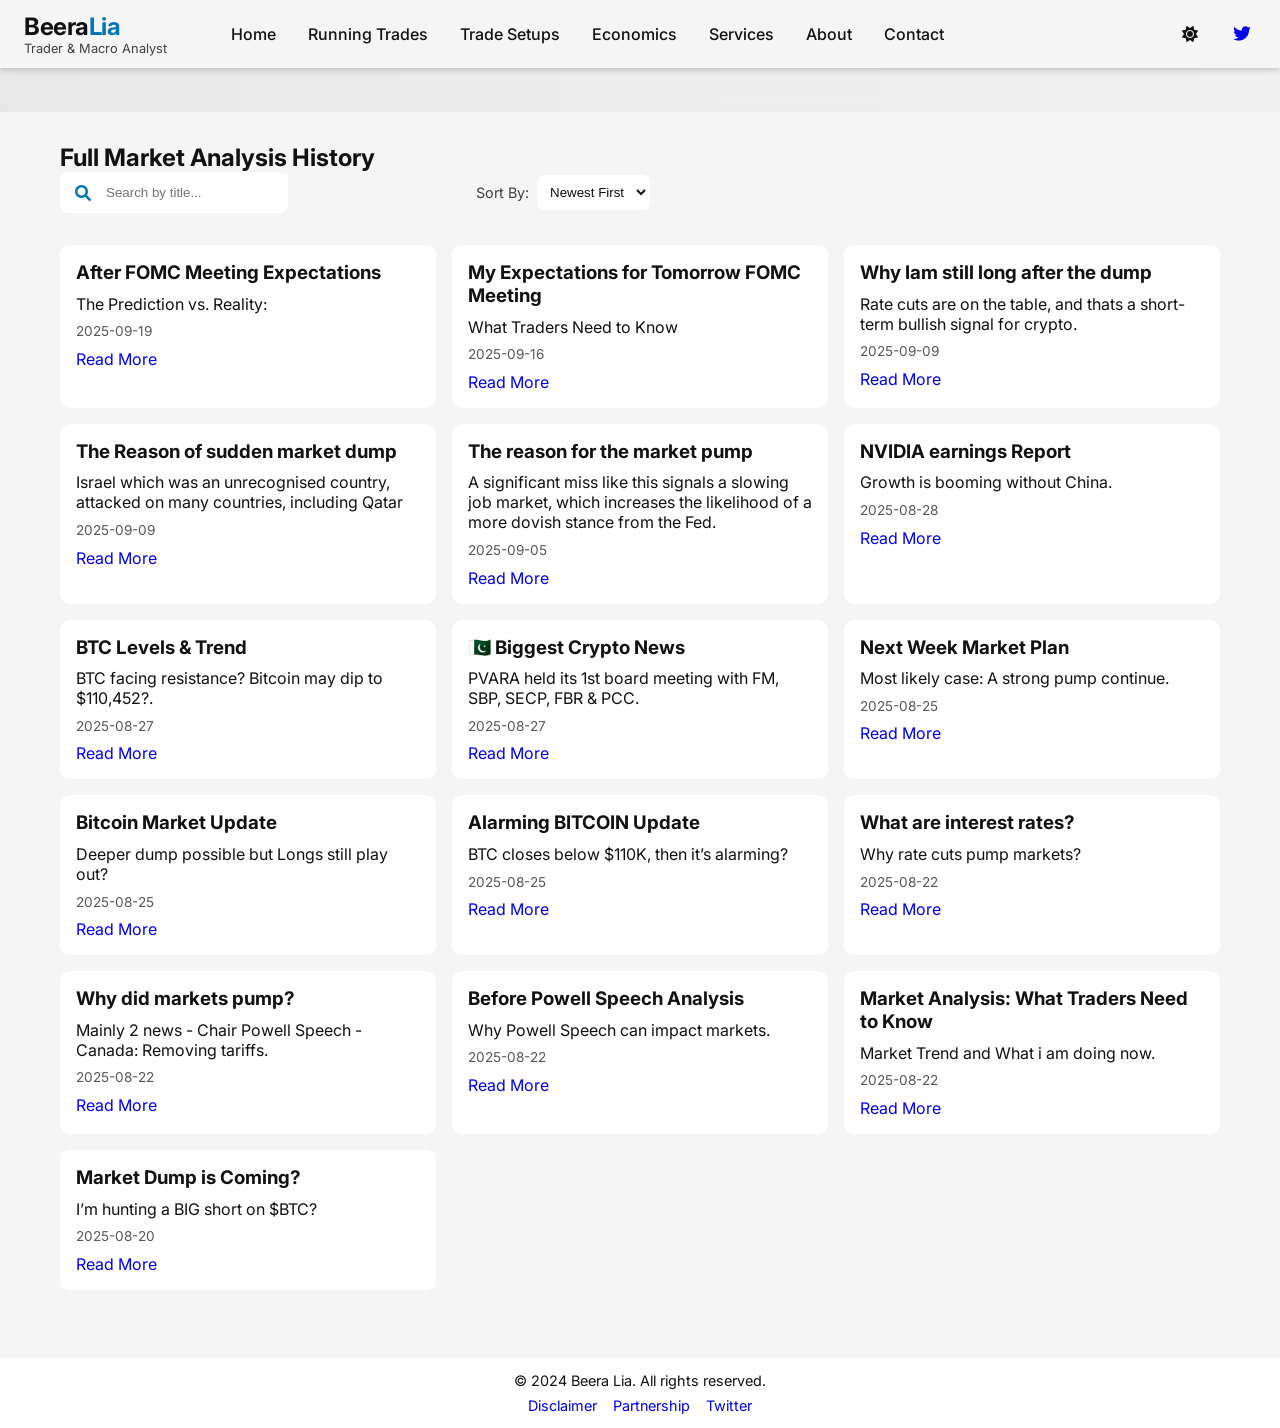
<file: markethistory.html>
<!DOCTYPE html>
<html lang="en">
<head>
    <meta charset="UTF-8" />
    <meta name="viewport" content="width=device-width, initial-scale=1.0" />
    <title>Beera Lia | Market History</title>
    <link rel="stylesheet" href="styles.css" />
    <link href="https://fonts.googleapis.com/css2?family=Inter:wght@400;500;700&display=swap" rel="stylesheet">
    <link rel="stylesheet" href="https://cdnjs.cloudflare.com/ajax/libs/font-awesome/6.0.0/css/all.min.css" />
</head>
<body class="market-history-page">
    <nav id="mainNav">
        <div class="logo">
            <h1>Beera<span>Lia</span></h1>
            <p>Trader & Macro Analyst</p>
        </div>
        <ul class="nav-links">
            <li><a href="index.html#home">Home</a></li>
            <li><a href="index.html#running-trades">Running Trades</a></li>
            <li><a href="index.html#trades">Trade Setups</a></li>
            <li><a href="index.html#economics">Economics</a></li>
            <li><a href="index.html#services">Services</a></li>
            <li><a href="index.html#about">About</a></li>
            <li><a href="index.html#contact">Contact</a></li>
        </ul>
        <div class="nav-right">
            <div class="mobile-menu-toggle">
                <i class="fas fa-bars"></i>
            </div>
        </div>
        <div class="theme-toggle">
            <i class="fas fa-moon"></i>
        </div>
        <div class="social">
            <a href="https://x.com/areebithink" target="_blank" rel="noopener">
                <i class="fab fa-twitter"></i>
            </a>
        </div>
    </nav>

    <div id="tickerWrap">
        <div id="ticker-tape" class="tradingview-widget-container">
            <div class="tradingview-widget-container__widget" id="ticker-widget"></div>
        </div>
    </div>

    <main>
        <section id="full-market-history" class="section">
            <h2>Full Market Analysis History</h2>
            <div class="filters">
                <div class="search-bar-container">
                    <i class="fas fa-search"></i>
                    <input type="text" id="searchInput" placeholder="Search by title..." aria-label="Search market analysis" />
                </div>
                <div class="filter-controls">
                    <label for="sortSelect">Sort By:</label>
                    <select id="sortSelect">
                        <option value="newest">Newest First</option>
                        <option value="oldest">Oldest First</option>
                    </select>
                </div>
            </div>
            
            <div class="blog-grid" id="fullBlogLogs">
                </div>

            <div id="noResults" class="hidden">
                <p>No analysis found matching your search.</p>
            </div>
        </section>
    </main>

    <footer>
        <p>&copy; 2024 Beera Lia. All rights reserved.</p>
        <div class="footer-links">
            <a href="/disclaimer.html">Disclaimer</a>
            <a href="#">Partnership</a>
            <a href="https://x.com/areebithink" target="_blank" rel="noopener">Twitter</a>
        </div>
    </footer>

    <script src="https://s3.tradingview.com/tv.js"></script>
    <script src="script.js"></script>
</body>
</html>
</file>
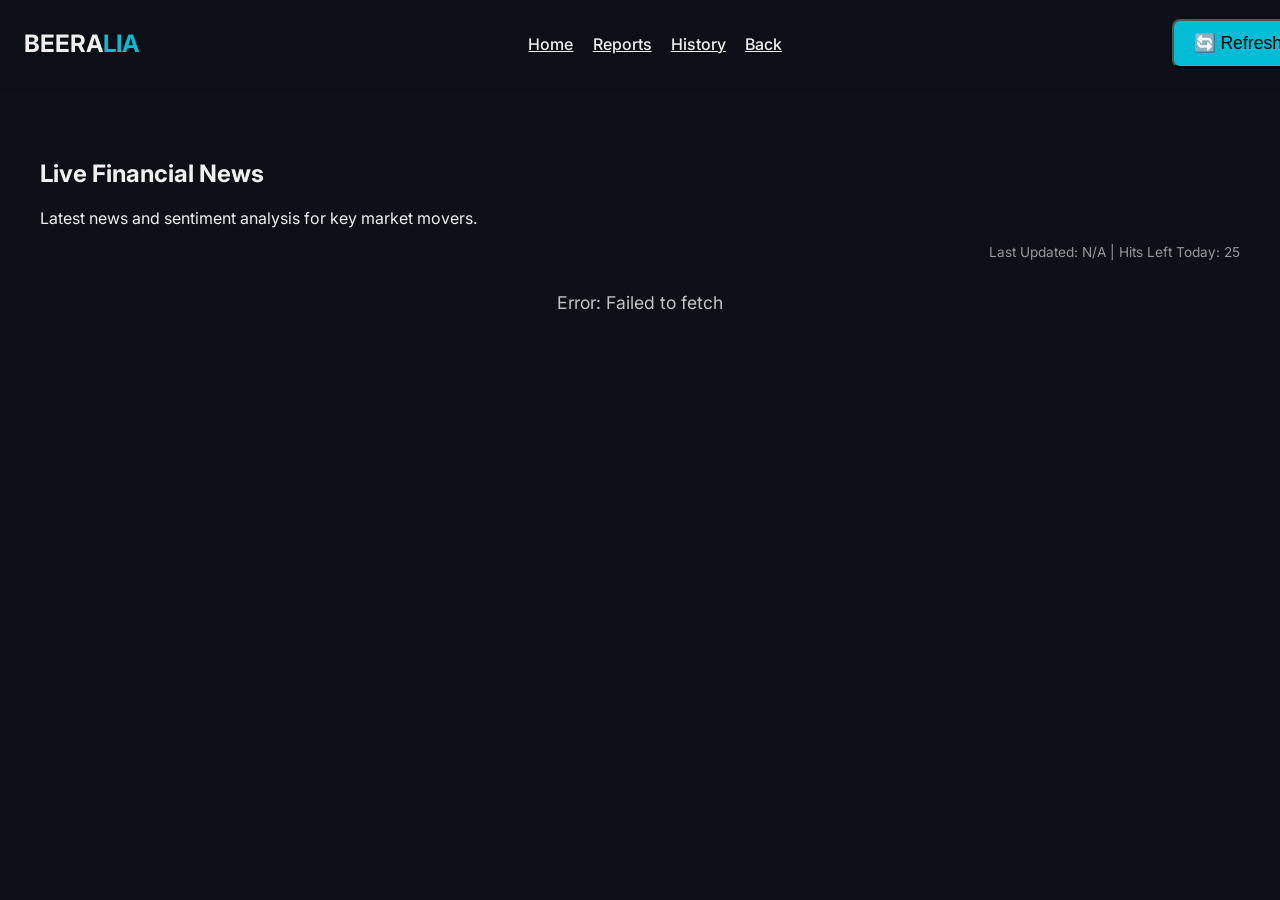
<file: news.html>
<!DOCTYPE html>
<html lang="en">

<head>
    <meta charset="UTF-8">
    <meta name="viewport" content="width=device-width, initial-scale=1.0">
    <title>Live Market News & Sentiments</title>
    <link rel="stylesheet" href="https://cdnjs.cloudflare.com/ajax/libs/font-awesome/5.15.3/css/all.min.css">
    <link rel="preconnect" href="https://fonts.googleapis.com">
    <link rel="preconnect" href="https://fonts.gstatic.com" crossorigin>
    <link href="https://fonts.googleapis.com/css2?family=Inter:wght@400;500;600;700&display=swap" rel="stylesheet">
    <style>
        :root {
            --bg-color: #0d1117;
            --text-color: #f0f0f0;
            --accent-color: #00bcd4;
            --card-bg: #161b22;
            --btn-bg: #00bcd4;
            --btn-text: #000000;
            --nav-bg: rgba(13, 17, 23, 0.95);
            --nav-border: #00bcd4;
            --accent-color-rgb: 0, 188, 212;
            --nav-height: 68px;
            --ticker-height: 44px;
        }

        body {
            font-family: 'Inter', sans-serif;
            background-color: var(--bg-color);
            color: var(--text-color);
            padding-top: calc(var(--nav-height) + var(--ticker-height) - 5px);
            margin: 0;
        }

        nav {
            background: var(--nav-bg);
            backdrop-filter: blur(12px);
            padding: 0.6rem 1.5rem;
            display: flex;
            align-items: center;
            justify-content: space-between;
            position: fixed;
            width: 100%;
            top: 0;
            z-index: 2000;
            height: var(--nav-height);
            box-shadow: 0 2px 6px rgba(0, 0, 0, 0.2);
        }

        .logo h1 {
            font-size: 1.5rem;
            font-weight: 700;
        }

        .logo span {
            color: var(--accent-color);
        }

        .nav-links {
            display: flex;
            gap: 1.2rem;
            list-style: none;
        }

        .nav-links a {
            font-weight: 500;
            font-size: 1rem;
            color: var(--text-color);
        }

        .btn {
            background: var(--btn-bg);
            color: var(--btn-text);
            padding: 0.75rem 1.25rem;
            /* Increased size */
            border-radius: 8px;
            /* Slight rounding */
            font-size: 1.1rem;
            /* Larger font for clarity */
            transition: background 0.3s ease;
        }

        .btn:hover {
            background: #008c9e;
            /* Slightly darker on hover */
        }

        .nav-right {
            display: flex;
            align-items: center;
        }

        .page-content {
            max-width: 1200px;
            margin: auto;
            padding: 2rem 1rem;
        }

        .report-card {
            background: var(--card-bg);
            padding: 1.5rem;
            border-radius: 12px;
            box-shadow: 0 4px 12px rgba(0, 0, 0, 0.2);
            margin-bottom: 1.5rem;
        }

        .sentiment-badge {
            padding: 0.25rem 0.75rem;
            border-radius: 9999px;
            font-size: 0.75rem;
            font-weight: 600;
            text-transform: uppercase;
        }

        .sentiment-badge.positive {
            background-color: rgba(0, 200, 0, 0.12);
            color: #00c800;
        }

        .sentiment-badge.neutral {
            background-color: rgba(128, 128, 128, 0.12);
            color: #808080;
        }

        .sentiment-badge.negative {
            background-color: rgba(200, 0, 0, 0.12);
            color: #c80000;
        }

        #loading-message,
        #error-message {
            text-align: center;
            margin-top: 2rem;
            font-size: 1.1rem;
            opacity: 0.8;
        }

        .hidden {
            display: none !important;
        }

        .update-info {
            text-align: right;
            font-size: 0.85rem;
            opacity: 0.6;
            margin-bottom: 1rem;
        }

        /* Responsive Grid */
        #news-container {
            display: grid;
            grid-template-columns: repeat(auto-fit, minmax(280px, 1fr));
            gap: 1rem;
        }
    </style>
</head>

<body>
    <nav>
        <div class="logo">
            <h1>BEERA<span>LIA</span></h1>
        </div>
        <div class="nav-links">
            <a href="/index.html">Home</a>
            <a href="/reports.html">Reports</a>
            <a href="/tradehistory.html">History</a>
            <a href="/index.html">Back</a>
        </div>
        <div class="nav-right">
            <button class="btn" id="refreshBtn">🔄 Refresh</button>
        </div>
    </nav>

    <main class="page-content">
        <h2>Live Financial News</h2>
        <p>Latest news and sentiment analysis for key market movers.</p>

        <div class="update-info">
            Last Updated: <span id="last-updated"></span> |
            Hits Left Today: <span id="hits-left"></span>
        </div>

        <div id="overallSentiment" class="mb-6"></div>

        <div id="loading-message" class="hidden">
            <i class="fas fa-spinner fa-spin"></i> Fetching news...
        </div>
        <div id="error-message" class="hidden"></div>

        <div id="news-container"></div>
    </main>

    <script>
        const API_KEY = 'MKH2ZAGMWGWE6N4B';
        const TOPICS = 'blockchain,cryptocurrency';
        const MAX_HITS = 25;

        const newsContainer = document.getElementById('news-container');
        const loadingMessage = document.getElementById('loading-message');
        const errorMessage = document.getElementById('error-message');
        const lastUpdatedElement = document.getElementById('last-updated');
        const hitsLeftElement = document.getElementById('hits-left');
        const refreshBtn = document.getElementById('refreshBtn');

        function getTodayKey() {
            return new Date().toISOString().split('T')[0];
        }

        function getHits() {
            const data = JSON.parse(localStorage.getItem("hits") || "{}");
            return data[getTodayKey()] || 0;
        }

        function incrementHits() {
            const data = JSON.parse(localStorage.getItem("hits") || "{}");
            const today = getTodayKey();
            data[today] = (data[today] || 0) + 1;
            localStorage.setItem("hits", JSON.stringify(data));
        }

        function calculateOverallSentiment(articles) {
            let bullish = 0, bearish = 0, neutral = 0;
            articles.forEach(item => {
                if (item.overall_sentiment_label === "Bullish") bullish++;
                else if (item.overall_sentiment_label === "Bearish") bearish++;
                else neutral++;
            });

            let overall = "Neutral";
            if (bullish > bearish) overall = "Bullish";
            if (bearish > bullish) overall = "Bearish";

            return { overall, bullish, bearish, neutral };
        }

        function renderOverallSentiment(stats) {
            const overallEl = document.getElementById("overallSentiment");
            overallEl.innerHTML = `
        <div class="report-card">
          <h3>📊 Overall Sentiment</h3>
          <span class="sentiment-badge ${stats.overall.toLowerCase()}">${stats.overall}</span>
          <p>Bullish: ${stats.bullish} | Bearish: ${stats.bearish} | Neutral: ${stats.neutral}</p>
        </div>
      `;
        }

        function renderNews(articles) {
            newsContainer.innerHTML = "";
            const stats = calculateOverallSentiment(articles);
            renderOverallSentiment(stats);

            articles.forEach(article => {
                const sentimentClass = getSentimentClass(article.overall_sentiment_label);

                // Convert to PKT with 12-hour format
                const timePublished = new Date(
                    article.time_published.substring(0, 4),
                    article.time_published.substring(4, 6) - 1,
                    article.time_published.substring(6, 8),
                    article.time_published.substring(9, 11),
                    article.time_published.substring(11, 13)
                );

                const formattedDateTime = timePublished.toLocaleString("en-US", {
                    timeZone: "Asia/Karachi",
                    year: "numeric",
                    month: "short",
                    day: "numeric",
                    hour: "numeric",
                    minute: "numeric",
                    hour12: true
                });

                const relatedTickers = article.ticker_sentiment.map(ts => ts.ticker).join(', ');

                const newsCard = `
          <div class="report-card">
            <h3>${article.title}</h3>
            <p><small>Published: ${formattedDateTime} (PKT)</small></p>
            <span class="sentiment-badge ${sentimentClass}">${article.overall_sentiment_label}</span>
            <p>${article.summary}</p>
            <p><strong>Tickers:</strong> ${relatedTickers || 'N/A'}</p>
            <a href="${article.url}" target="_blank" class="btn">Read More</a>
          </div>
        `;
                newsContainer.innerHTML += newsCard;
            });
        }

        function getSentimentClass(sentiment) {
            const lower = sentiment.toLowerCase();
            if (lower.includes("bullish")) return "positive";
            if (lower.includes("bearish")) return "negative";
            return "neutral";
        }

        async function fetchNewsByTopic() {
            if (getHits() >= MAX_HITS) {
                alert("API hit limit reached for today.");
                return;
            }

            loadingMessage.classList.remove("hidden");
            errorMessage.classList.add("hidden");

            const url = `https://www.alphavantage.co/query?function=NEWS_SENTIMENT&topics=${TOPICS}&apikey=${API_KEY}`;

            try {
                const response = await fetch(url);
                const data = await response.json();

                if (data.feed && data.feed.length > 0) {
                    incrementHits();
                    localStorage.setItem("newsData", JSON.stringify(data.feed));
                    localStorage.setItem("lastUpdated", new Date().toLocaleString("en-US", { timeZone: "Asia/Karachi" }));
                    renderNews(data.feed);
                } else {
                    errorMessage.textContent = "No news found.";
                    errorMessage.classList.remove("hidden");
                }
            } catch (error) {
                errorMessage.textContent = `Error: ${error.message}`;
                errorMessage.classList.remove("hidden");
            } finally {
                loadingMessage.classList.add("hidden");
                lastUpdatedElement.textContent = localStorage.getItem("lastUpdated") || "N/A";
                hitsLeftElement.textContent = MAX_HITS - getHits();
            }
        }

        function loadFromCache() {
            const cached = JSON.parse(localStorage.getItem("newsData") || "[]");
            if (cached.length > 0) {
                renderNews(cached);
                lastUpdatedElement.textContent = localStorage.getItem("lastUpdated");
                hitsLeftElement.textContent = MAX_HITS - getHits();
            } else {
                fetchNewsByTopic();
            }
        }

        refreshBtn.addEventListener("click", fetchNewsByTopic);

        loadFromCache();
    </script>
</body>

</html>
</file>
<file: styles.css>
:root {
  --bg-color: #0d1117;
  --text-color: #f0f0f0;
  --accent-color: #00bcd4;
  --card-bg: #161b22;
  --btn-bg: #00bcd4;
  --btn-text: #000000;
  --nav-bg: rgba(13, 17, 23, 0.95);
  --nav-border: #00bcd4;
  --accent-color-rgb: 0, 188, 212;
  --nav-height: 68px;
  --ticker-height: 44px;
}

.light-mode {
  --bg-color: #f5f5f5;
  --text-color: #111111;
  --accent-color: #0077b6;
  --card-bg: #ffffff;
  --btn-bg: #0077b6;
  --btn-text: #ffffff;
  --nav-bg: rgba(245, 245, 245, 0.95);
  --nav-border: #0077b6;
  --accent-color-rgb: 0, 119, 182;
}

* {
  margin: 0;
  padding: 0;
  box-sizing: border-box;
}

html, body {
  height: 100%;
}

body {
  font-family: 'Inter', 'Segoe UI', Tahoma, Geneva, Verdana, sans-serif;
  background-color: var(--bg-color);
  color: var(--text-color);
  transition: background 0.3s, color 0.3s;
  padding-top: calc(var(--nav-height) + var(--ticker-height) - 5px); /* tighter spacing */
}

/* Navigation Styles */
nav {
  background: var(--nav-bg);
  backdrop-filter: blur(12px);
  padding: 0.6rem 1.5rem;
  display: flex;
  align-items: center;
  justify-content: space-between;
  position: fixed;
  width: 100%;
  top: 0;
  z-index: 2000;
  height: var(--nav-height);
  box-shadow: 0 2px 6px rgba(0,0,0,0.2);
}

#home {
  padding-top: 1rem; /* reduce top space */
}

.logo {
  min-width: 180px;
}

.logo h1 {
  font-size: 1.5rem;
  letter-spacing: -0.5px;
  font-weight: 700;
  margin: 0;
}

.logo p {
  font-size: 0.8rem;
  opacity: 0.8;
  margin: 0;
}

.logo span {
  color: var(--accent-color);
}

.nav-links {
  display: flex;
  gap: 1.2rem;
  list-style: none;
}

.nav-links a {
  font-weight: 500;
  font-size: 1rem;
  padding: 0.4rem;
  position: relative;
  color: var(--text-color);
  transition: all 0.25s ease;
}

.nav-links a:hover {
  background: var(--accent-color);
  color: var(--btn-text);
  text-decoration: none !important;
  border-radius: 4px;
}

.nav-links a::after {
  content: '';
  position: absolute;
  width: 0;
  height: 2px;
  bottom: -4px;
  left: 0;
  background-color: var(--accent-color);
  transition: width 0.3s ease;
}

.nav-links a:hover::after {
  width: 100%;
}

.nav-right {
  display: flex;
  gap: 1rem;
  align-items: center;
  min-width: 180px;
  justify-content: flex-end;
}

/* Remove all underlines */
a,
.btn {
  text-decoration: none !important;
}

/* Buttons */
.btn {
  background: var(--btn-bg);
  color: var(--btn-text);
  padding: 0.6rem 1rem;
  border-radius: 6px;
  font-weight: 700;
  display: inline-block;
  border: none;
  cursor: pointer;
  transition: opacity 0.2s ease, transform 0.12s ease;
  font-size: 0.95rem;
}

.btn:hover { transform: translateY(-2px); opacity: 0.95; }

.btn-outline {
  background: transparent;
  border: 2px solid var(--accent-color);
  color: var(--accent-color);
  padding: 0.45rem 0.9rem;
}

/* Theme toggle */
.theme-toggle {
  cursor: pointer;
  padding: 0.45rem;
  border-radius: 50%;
  width: 36px;
  height: 36px;
  display: flex;
  align-items: center;
  justify-content: center;
  transition: all 0.2s ease;
}

.theme-toggle:hover {
  background: rgba(var(--accent-color-rgb), 0.07);
}

/* Social */
.social a {
  display: flex;
  align-items: center;
  padding: 0.3rem;
  border-radius: 50%;
  transition: background 0.2s ease;
}

.social i {
  font-size: 1.1rem;
}

/* Mobile Navigation Toggle */
.mobile-menu-toggle {
  display: none;
  z-index: 1001;
}

/* Ticker wrapper - fixed just under nav */
#tickerWrap {
  position: fixed;
  top: var(--nav-height);
  left: 0;
  right: 0;
  height: var(--ticker-height);
  background: linear-gradient(90deg, rgba(0,0,0,0.05), rgba(0,0,0,0.02));
  z-index: 1900;
  display: flex;
  align-items: center;
  padding: 0 0.5rem;
  backdrop-filter: blur(8px);
}

/* Ensure TradingView widget fits */
#ticker-tape {
  width: 100%;
}

/* Home Section */
#home {
  padding: 2.5rem 1.25rem 2rem;
  background: linear-gradient(to bottom right, var(--card-bg), var(--bg-color));
}

.hero-container {
  display: grid;
  grid-template-columns: 1fr 1fr;
  gap: 2.2rem;
  align-items: center;
  max-width: 1400px;
  margin: 0 auto;
}

.hero-content h1 {
  font-size: 2.1rem;
  margin-bottom: 0.9rem;
  line-height: 1.2;
}

.tagline {
  font-size: 1.05rem;
  opacity: 0.9;
  margin-bottom: 1.5rem;
}

.performance-metrics {
  display: grid;
  grid-template-columns: repeat(auto-fit, minmax(180px, 1fr));
  gap: 1rem;
  margin: 1.2rem 0;
}

.metric-card {
  background: var(--card-bg);
  padding: 1rem;
  border-radius: 10px;
  display: flex;
  align-items: center;
  gap: 0.9rem;
}

.metric-card i {
  font-size: 1.6rem;
  color: var(--accent-color);
}

/* Chart Container */
.chart-container {
  height: 420px;
  padding-top: 20px;
}

/* Section Common Styles */
.section {
  padding: 2.25rem 1.25rem;
  max-width: 1200px;
  margin: auto;
}

/* Grid containers */
.trade-grid,
.blog-grid,
.services-grid {
  display: grid;
  grid-template-columns: repeat(auto-fit, minmax(280px, 1fr));
  gap: 1rem;
  margin-top: 1rem;
}

.trade-card,
.blog-card,
.service-card {
  background: var(--card-bg);
  padding: 1rem;
  border-radius: 10px;
  transition: transform 0.25s;
  display: flex;
  flex-direction: column;
  gap: 0.6rem;
}

.trade-card:hover,
.blog-card:hover,
.service-card:hover {
  transform: translateY(-6px);
}

.trade-header {
  display: flex;
  justify-content: space-between;
  align-items: center;
}

.trade-date {
  font-size: 0.85rem;
  opacity: 0.7;
}

.trade-outcome {
  margin-top: 0.5rem;
  padding: 0.25rem 0.5rem;
  border-radius: 3px;
  font-size: 0.8rem;
  font-weight: 700;
  display: inline-block;
  width: fit-content;
}

.trade-outcome.win {
  background: rgba(0, 200, 0, 0.12);
  color: #00c800;
}

.trade-outcome.loss {
  background: rgba(200, 0, 0, 0.12);
  color: #c80000;
}

.trade-outcome.running {
  background: rgba(255, 190, 0, 0.12);
  color: #ffbf00;
}

/* About Section */
.about-content {
  display: flex;
  flex-direction: column;
  align-items: center;
  gap: 1rem;
  text-align: center;
}

.about-content img {
  width: 150px;
  height: 150px;
  object-fit: cover;
  border-radius: 50%;
  border: 3px solid var(--accent-color);
}

/* Contact Form */
form {
  display: flex;
  flex-direction: column;
  gap: 0.9rem;
  background: var(--card-bg);
  padding: 1.25rem;
  border-radius: 10px;
  max-width: 600px;
  margin: auto;
}

form input,
form select,
form textarea {
  padding: 0.7rem;
  border: none;
  border-radius: 6px;
  width: 100%;
  font-size: 1rem;
  background: rgba(255,255,255,0.02);
  color: var(--text-color);
}

/* Footer */
footer {
  background: var(--card-bg);
  text-align: center;
  padding: 0.9rem;
  margin-top: 2rem;
  font-size: 0.9rem;
}

.footer-links {
  margin-top: 0.5rem;
  display: flex;
  justify-content: center;
  gap: 1rem;
}

/* === Trade History Filter Styles === */
.filters {
  display: flex;
  flex-wrap: wrap;
  gap: 10px;
  margin-bottom: 20px;
  align-items: center;
}

.filters .btn {
  flex-shrink: 0;
}

.date-group {
  display: flex;
  align-items: center;
  gap: 8px;
  background: var(--card-bg);
  border: 1px solid var(--border);
  padding: 8px 12px;
  border-radius: 10px;
}

.date-group label {
  font-size: 0.9rem;
  opacity: 0.8;
}

.date-group input[type="date"] {
  border: none;
  background: transparent;
  color: var(--text);
  padding: 4px;
  font-size: 0.9rem;
}

.date-group input[type="date"]::-webkit-calendar-picker-indicator {
  filter: invert(var(--invert, 0));
  cursor: pointer;
}

/* Light/Dark tweak for date icons */
body.light .date-group input[type="date"]::-webkit-calendar-picker-indicator {
  filter: invert(0);
}
body.dark .date-group input[type="date"]::-webkit-calendar-picker-indicator {
  filter: invert(1);
}


/* Responsive behavior */
@media (max-width: 1200px) {
  .nav-links { gap: 0.9rem; }
}

@media (max-width: 1024px) {
  .hero-container { grid-template-columns: 1fr; }
  .chart-container { order: -1; min-height: 300px; }
  .mobile-menu-toggle { display: block; }
  .nav-links { display: none; position: fixed; top: calc(var(--nav-height)); left: 0; right: 0; background: var(--nav-bg); padding: 1rem; text-align: center; flex-direction: column; }
  .nav-links.show { display: flex; }
}

@media (max-width: 480px) {
  .hero-content h1 { font-size: 1.6rem; }
  #tickerWrap { height: 40px; }
}

.toast {
  position: fixed;
  bottom: 20px;
  right: 20px;
  background: #222;
  color: #fff;
  padding: 12px 20px;
  border-radius: 10px;
  box-shadow: 0 4px 12px rgba(0,0,0,0.3);
  font-size: 15px;
  opacity: 0;
  transform: translateY(20px);
  transition: opacity 0.3s ease, transform 0.3s ease;
  z-index: 1000;
}
.toast.show {
  opacity: 1;
  transform: translateY(0);
}
.toast.success {
  background: #16a34a; /* green */
}
.toast.error {
  background: #dc2626; /* red */
}
.hidden {
  display: none;
}

/* Add this to your CSS file */
.trade-outcome.breakeven {
  background: rgba(180, 180, 0, 0.12);
  color: #b4b400;
}

/* Force ticker full width on mobile */
#ticker-tape iframe {
  width: 100% !important;
  min-height: 40px !important;
}

@media (max-width: 480px) {
  #tickerWrap {
    height: auto; 
    min-height: 40px;
    overflow: hidden;
  }
}
/* Trade history responsiveness */
@media (max-width: 768px) {
  .filters {
    flex-direction: column;
    align-items: stretch;
  }

  .date-group {
    flex-wrap: wrap;
    justify-content: space-between;
    width: 100%;
  }

  .date-group label {
    flex: 1 1 100%;
    text-align: left;
  }

  .date-group input[type="date"] {
    flex: 1 1 calc(50% - 10px);
    margin-bottom: 8px;
  }

  #historyTable {
    grid-template-columns: 1fr; /* single column on small screens */
  }
}

/* Ensure ticker fully visible on tablets */
@media (min-width: 600px) and (max-width: 1024px) {
  #tickerWrap {
    height: 48px !important;
  }

  #tickerWrap iframe {
    height: 48px !important;
    min-height: 48px !important;
    max-height: 48px !important;
  }

  body {
    padding-top: calc(var(--nav-height) + 48px) !important;
  }
}


/* Fix big gap between ticker and hero section on mobile
@media (max-width: 768px) {
  #home {
    margin-top: 0 !important;
    padding-top: 0.5rem !important; reduce space
  }

  .hero-container {
    margin-top: 0 !important;
    padding-top: 0 !important;
  }
}

@media (max-width: 768px) {
  body {
    padding-top: calc(var(--nav-height) + var(--ticker-height) - 15px) !important;
  }
}

Reduce gap between ticker and hero section on mobile screens
@media (max-width: 768px) {
  body {
    Slightly reduce total padding to bring content up
    padding-top: calc(var(--nav-height) + var(--ticker-height) - 10px) !important;
  }

  #home {
    Remove extra top padding
    padding-top: 0.5rem !important;
  }

  .hero-container {
    Reset any margins to eliminate hidden gap
    margin-top: 0 !important;
  }
} */

/* Styles for the new "Market History" page */
.page-content {
    padding-top: calc(var(--nav-height) + var(--ticker-height) + 1.5rem);
}

.search-bar-container {
    position: relative;
    width: 100%;
    max-width: 400px;
}

.search-bar-container i {
    position: absolute;
    left: 15px;
    top: 50%;
    transform: translateY(-50%);
    color: var(--accent-color);
}

#searchInput {
    padding: 12px 12px 12px 45px;
    border-radius: 8px;
    background: var(--card-bg);
    color: var(--text-color);
    border: 1px solid rgba(255, 255, 255, 0.1);
    transition: border-color 0.2s ease;
}

#searchInput:focus {
    outline: none;
    border-color: var(--accent-color);
}

.filter-controls {
    display: flex;
    align-items: center;
    gap: 8px;
}

.filter-controls label {
    font-size: 0.9rem;
    opacity: 0.8;
}

.filter-controls select {
    padding: 8px;
    border-radius: 8px;
    background: var(--card-bg);
    color: var(--text-color);
    border: 1px solid rgba(255, 255, 255, 0.1);
    cursor: pointer;
}

.filters {
    display: flex;
    flex-wrap: wrap;
    gap: 1rem;
    align-items: center;
    margin-bottom: 2rem;
}

/* New button style for "View All Analysis" */
.view-all-btn {
    margin-top: 1.5rem;
    text-align: center;
    display: block;
    width: fit-content;
    margin-left: auto;
    margin-right: auto;
}

#noResults {
    text-align: center;
    color: var(--text-color);
    opacity: 0.7;
    margin-top: 2rem;
}

.hidden {
    display: none;
}

/* Additional mobile responsiveness for the market history page */
@media (max-width: 480px) {
  /* Make the filters stack vertically */
  .filters {
    flex-direction: column;
    align-items: stretch; /* Stretch items to fill the container */
  }

  /* Make the search bar and select menu full-width */
  .search-bar-container,
  .filter-controls {
    width: 100%;
  }

  /* Adjust padding for search input to fit better on small screens */
  #searchInput {
    padding-left: 15px; /* Remove the extra space for the icon, which we'll hide */
    font-size: 0.9rem;
  }
  
  /* Hide the search icon on very small screens to save space */
  .search-bar-container i {
    display: none;
  }
}

/* --- Partnership Page Styles --- */

.partner-grid {
    display: grid;
    grid-template-columns: repeat(auto-fit, minmax(300px, 1fr));
    gap: 1.5rem;
    margin-top: 2rem;
}

.partner-card {
    background: var(--card-bg);
    padding: 1.5rem;
    border-radius: 12px;
    text-align: center;
    transition: transform 0.25s;
    display: flex;
    flex-direction: column;
    align-items: center;
}

.partner-card:hover {
    transform: translateY(-6px);
}

.partner-logo {
    width: 120px;
    height: auto;
    margin-bottom: 1rem;
}

.partner-card h3 {
    margin-bottom: 0.5rem;
}

.partner-card p {
    font-size: 0.95rem;
    opacity: 0.8;
    margin-bottom: 1rem;
}

.partner-card .btn {
    margin-top: auto; /* Pushes the button to the bottom */
}

/* Make sure this is in your css file if it's not already */
.page-content {
    padding-top: calc(var(--nav-height) + var(--ticker-height) + 1.5rem);
}

/* Add to your existing style.css file */

.hidden { display: none; }

.report-header {
    text-align: center;
    margin-bottom: 2rem;
}

.report-header p {
    opacity: 0.8;
}

.report-card {
    background: var(--card-bg);
    padding: 2rem;
    border-radius: 12px;
    box-shadow: 0 4px 8px rgba(0, 0, 0, 0.2);
    margin-bottom: 2rem;
}

.report-card h3 {
    color: var(--accent-color);
    margin-top: 1.5rem;
    margin-bottom: 0.75rem;
    border-bottom: 2px solid rgba(var(--accent-color-rgb), 0.2);
    padding-bottom: 0.5rem;
}

.summary-metrics {
    display: grid;
    grid-template-columns: repeat(auto-fit, minmax(180px, 1fr));
    gap: 1rem;
}

.metric-item {
    background: rgba(var(--accent-color-rgb), 0.05);
    padding: 1rem;
    border-radius: 8px;
}

.metric-item strong {
    display: block;
    font-size: 1.2rem;
    margin-bottom: 0.25rem;
    color: var(--accent-color);
}

/* Make sure to use the correct classes from your existing CSS for text and buttons */

/* Add to your existing style.css file */

.section-title {
    text-align: center;
    margin-bottom: 0.5rem;
    font-size: 2rem;
}

.section-description {
    text-align: center;
    opacity: 0.8;
    margin-bottom: 2rem;
    font-size: 1rem;
}

.report-grid {
    display: grid;
    gap: 1.5rem;
}

.report-card {
    background: var(--card-bg);
    padding: 1.5rem;
    border-radius: 12px;
    box-shadow: 0 4px 12px rgba(0, 0, 0, 0.2);
    transition: transform 0.2s ease, box-shadow 0.2s ease;
}

.report-card:hover {
    transform: translateY(-5px);
    box-shadow: 0 8px 16px rgba(0, 0, 0, 0.3);
}

.report-card h3 {
    color: var(--accent-color);
    margin-top: 1rem;
    margin-bottom: 0.5rem;
    padding-bottom: 0.25rem;
    border-bottom: 1px solid rgba(var(--accent-color-rgb), 0.2);
}

.summary-metrics {
    display: grid;
    grid-template-columns: repeat(auto-fit, minmax(140px, 1fr));
    gap: 1rem;
    margin-top: 1rem;
    margin-bottom: 1.5rem;
}

.metric-item {
    background: rgba(var(--accent-color-rgb), 0.07);
    padding: 0.75rem;
    border-radius: 8px;
    border: 1px solid rgba(var(--accent-color-rgb), 0.15);
    font-size: 0.9rem;
    text-align: center;
}

.metric-item strong {
    display: block;
    font-size: 1.2rem;
    color: var(--accent-color);
    font-weight: 600;
}

.report-toggle-btn {
    background: transparent;
    border: none;
    color: var(--text-color);
    font-size: 1.25rem;
    cursor: pointer;
    transition: transform 0.3s ease;
}

.report-toggle-btn.active {
    transform: rotate(180deg);
}

.report-content {
    display: none;
    margin-top: 1rem;
}

/* For the dropdown functionality using a button */
.report-toggle-button {
    background: rgba(var(--accent-color-rgb), 0.1);
    color: var(--accent-color);
    padding: 0.6rem 1rem;
    border-radius: 6px;
    font-weight: 700;
    display: flex;
    justify-content: space-between;
    align-items: center;
    width: 100%;
    cursor: pointer;
    transition: background 0.2s ease;
    border: none;
}

.report-toggle-button:hover {
    background: rgba(var(--accent-color-rgb), 0.2);
}

/* Add to your existing style.css file */

.report-controls {
    display: flex;
    justify-content: center;
    align-items: center;
    gap: 1rem;
    margin-bottom: 2rem;
}

#reportSearch {
    padding: 0.75rem 1rem;
    border-radius: 8px;
    background: var(--card-bg);
    color: var(--text-color);
    border: 1px solid rgba(255, 255, 255, 0.1);
    width: 100%;
    max-width: 400px;
    transition: border-color 0.2s ease;
}

#reportSearch:focus {
    outline: none;
    border-color: var(--accent-color);
}

.report-card.selected {
    border: 2px solid var(--accent-color);
    box-shadow: 0 0 15px rgba(var(--accent-color-rgb), 0.5);
}

/* Watermark styles for PDF export */
.watermark {
    position: absolute;
    top: 50%;
    left: 50%;
    transform: translate(-50%, -50%) rotate(-45deg);
    color: rgba(128, 128, 128, 0.2);
    font-size: 4rem;
    font-weight: bold;
    pointer-events: none;
    user-select: none;
    white-space: nowrap;
}

/* Add this to your styles.css */
.report-actions {
    margin-top: 1.5rem; /* Provides space between conclusion and button */
    text-align: right; /* Aligns the button to the right */
}

.download-report-btn {
    /* Existing btn-outline styles should apply, but you can add more specific ones here if needed */
    display: inline-flex; /* Allows icon and text to align */
    align-items: center; /* Vertically aligns icon and text */
    gap: 0.5rem; /* Space between icon and text */
    padding: 0.75rem 1.25rem; /* Adjust padding for a better button size */
    font-size: 0.95rem; /* Adjust font size */
    font-weight: 600; /* Make it a bit bolder */
    border-radius: 8px; /* Slightly more rounded corners */
}

.report-actions {
    margin-top: 1.5rem;
    display: flex; /* Use flexbox to align buttons */
    justify-content: flex-end; /* Align buttons to the right */
    gap: 1rem; /* Add a gap between the buttons */
}
/* 
#report-container .page-content {
    padding-top: 130px;
} */
</file>
